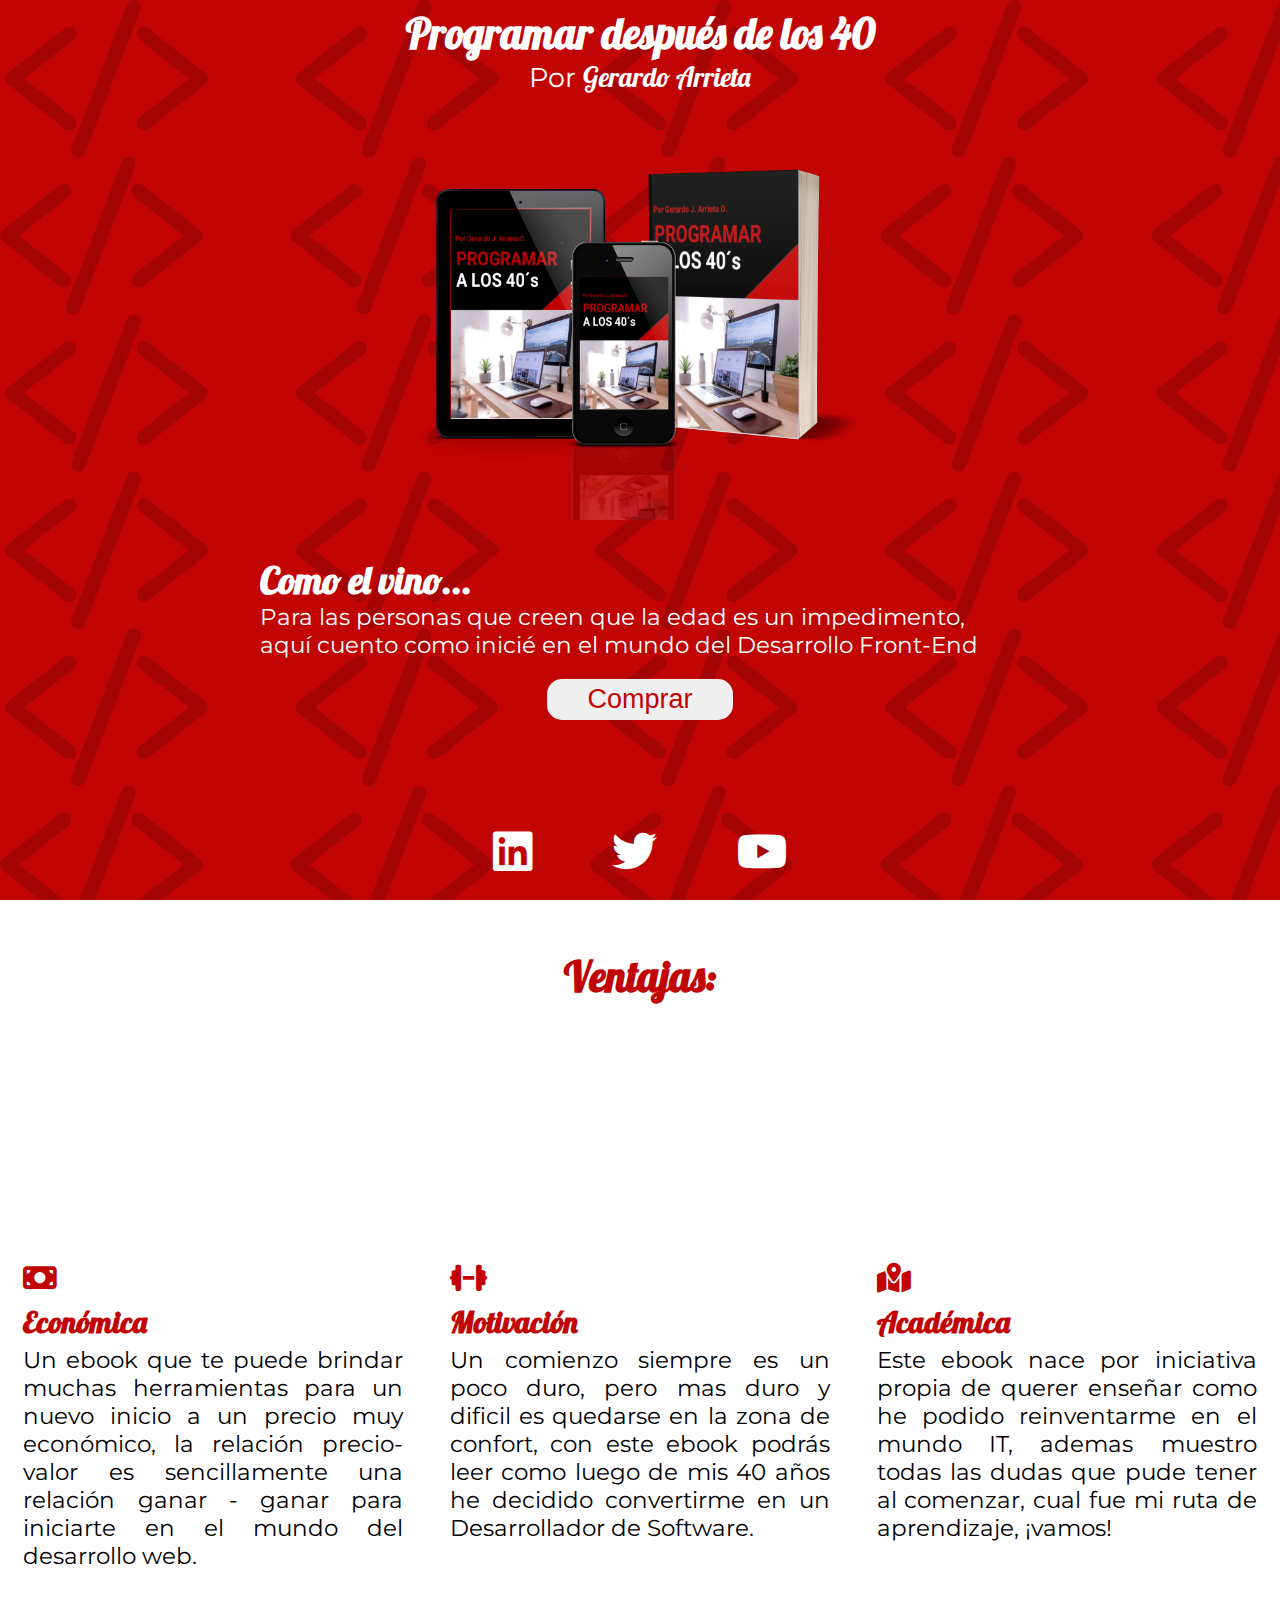
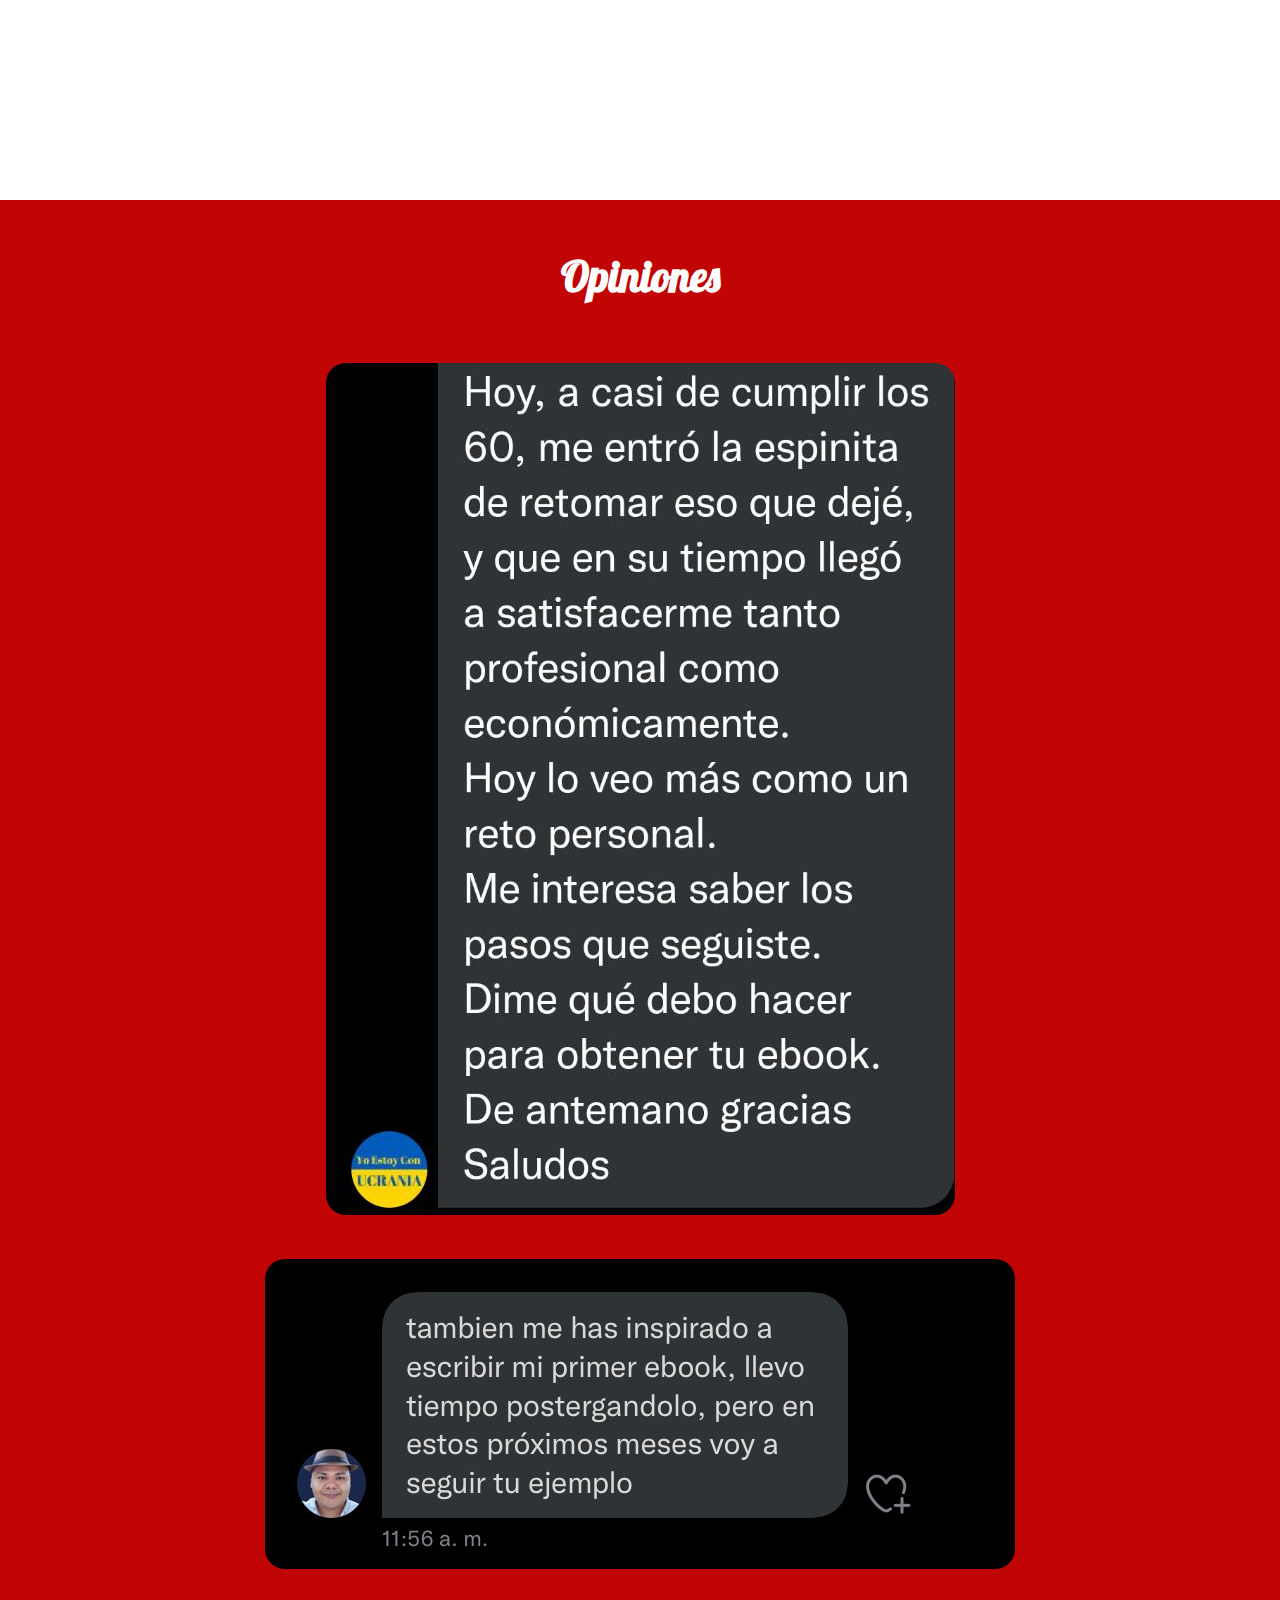
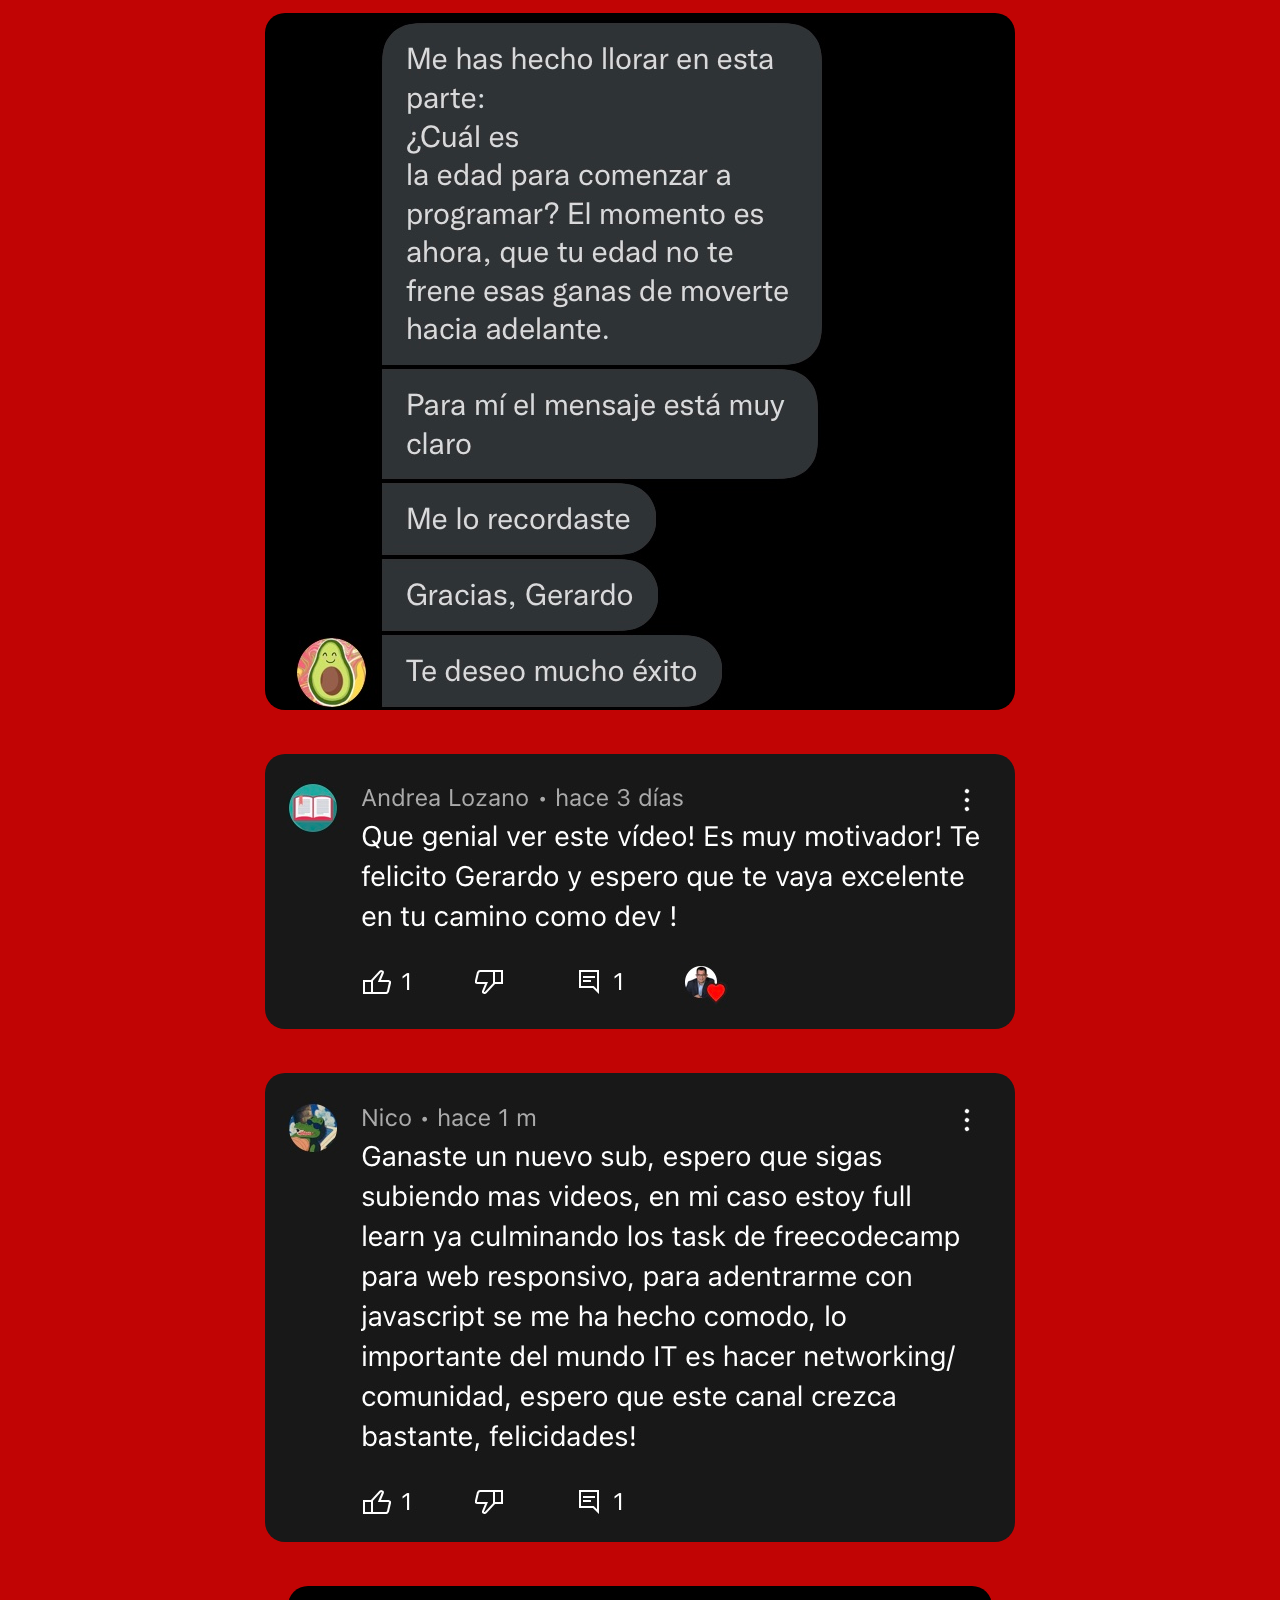
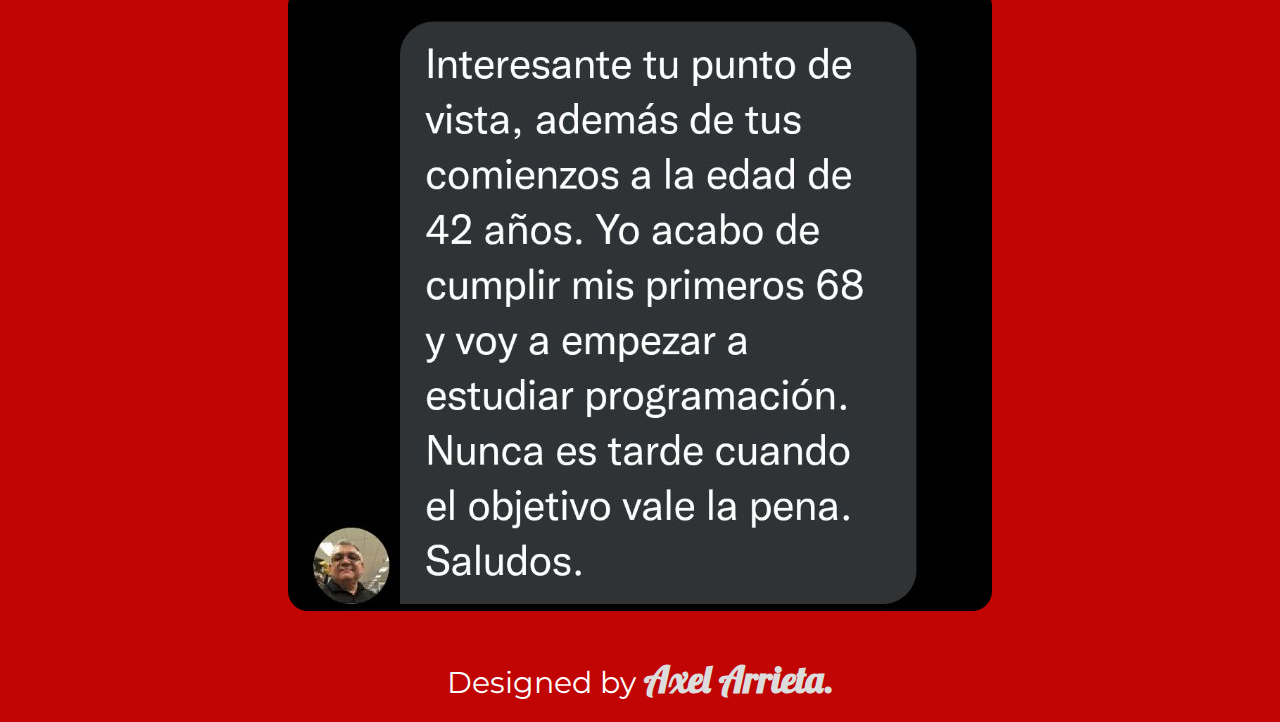
<file: index.html>
<!DOCTYPE html>
<html lang="en">
<head>
    <meta charset="UTF-8">
    <meta http-equiv="X-UA-Compatible" content="IE=edge">
    <meta name="viewport" content="width=device-width, initial-scale=1.0">
    <link rel="stylesheet" href="style.css" class="css">
    <link rel="stylesheet" href="https://cdnjs.cloudflare.com/ajax/libs/font-awesome/6.1.1/css/all.min.css">
    <link rel="preconnect" href="https://fonts.googleapis.com">
    <link rel="preconnect" href="https://fonts.gstatic.com" crossorigin>
    <link href="https://fonts.googleapis.com/css2?family=Lobster&family=Montserrat&display=swap" rel="stylesheet">
    <link rel="preconnect" href="https://fonts.googleapis.com">
    <link rel="preconnect" href="https://fonts.gstatic.com" crossorigin>
    <link href="https://fonts.googleapis.com/css2?family=Lobster&display=swap" rel="stylesheet">
    <title>E-Book Gerardojao</title>
</head>
<body>
    <section class="firstvh">
        <article class="limit limit1">
             <div class="title">
                 <h1 class="title__principal">
                     Programar después de los 40
                 </h1>
                 <p class="title__second">
                     Por <span class="nombre">Gerardo Arrieta</span>
                 </p>
             </div>
             <article class="middlecontainer">
                 <div class="mockup__container">
                     <img src="mockup.png" class="mockup" alt="libro">
                 </div>
                 <div class="info">
                     <div class="info1">
                        <h2 class="info__principal">
                            Como el vino...
                        </h2>
                        <p class="info__description">
                            Para las personas que creen que la edad es un impedimento, aquí cuento como inicié en el mundo del Desarrollo Front-End
                        </p>
                     </div>
                     <a href="https://gerardojao.gumroad.com/l/programaralos40"><button class="button">Comprar</button></a>
                 </div>
             </article>
             <div class="socialmedia">
                <a href="https://www.linkedin.com/in/gerardojao/?originalSubdomain=ve" target="_blank"><i class="fa-brands fa-linkedin"></i></a>
                <a href="https://twitter.com/gerardojao" target="_blank"><i class="fa-brands fa-twitter twitter"></i></a>
                <a href="https://www.youtube.com/user/gerardojavierao" target="_blank"><i class="fa-brands fa-youtube"></i></a>
             </div>
        </article>
    </section>
    <section class="secondvh">
                <h2 class="ventajas__title">
                    Ventajas:
                </h2>
                <article>
                    <div class="ventaja1">
                        <i class="fa-solid fa-money-bill"></i>
                        <h2>
                            Económica
                        </h2>
                        <p>
                            Un ebook que te puede brindar muchas herramientas para un nuevo inicio a un precio muy económico, la relación precio-valor es sencillamente una relación ganar - ganar para iniciarte en el mundo del desarrollo web.
                        </p>
                    </div>
                    <div class="ventaja2">
                        <i class="fa-solid fa-dumbbell"></i>
                        <h2>
                            Motivación
                        </h2>
                        <p>
                            Un comienzo siempre es un poco duro, pero mas duro y dificil es quedarse en la zona de confort, con este ebook podrás leer como luego de mis 40 años he decidido convertirme en un Desarrollador de Software.
                        </p>
                    </div>
                    <div class="ventaja3">
                        <i class="fa-solid fa-map-location-dot"></i>
                        <h2>
                            Académica
                        </h2>
                        <p>
                            Este ebook nace por iniciativa propia de querer enseñar como he podido reinventarme en el mundo IT, ademas muestro todas las dudas que pude tener al comenzar, cual fue mi ruta de aprendizaje, ¡vamos!
                        </p>
                    </div>
                </article>
    </section>
    <section class="thirdvh">
        <h2 class="opiniones__title">
            Opiniones
        </h2>
        <article class="figure__container">
            <figure class="img__container">
                <img src="opinion6.jpg" alt="opinion 1">
            </figure>
            <figure class="img__container">
                <img src="opinion1.jpg" alt="opinion 1">
            </figure>
            <figure class="img__container">
                <img src="opinion2.jpg" alt="opinion 1">
            </figure>
            <figure class="img__container">
                <img src="opinion3.jpg" alt="opinion 1">
            </figure>
            <figure class="img__container">
                <img src="opinion4.jpg" alt="opinion 1">
            </figure>
            <figure class="img__container">
                <img src="opinion5.jpg" alt="opinion 1">
            </figure>
        </article>
    </section>
    <footer class="bajo">
        <p>
            Designed by 
            <span>
                Axel Arrieta.
            </span>
        </p>
    </footer>
</body>
</html>
</file>
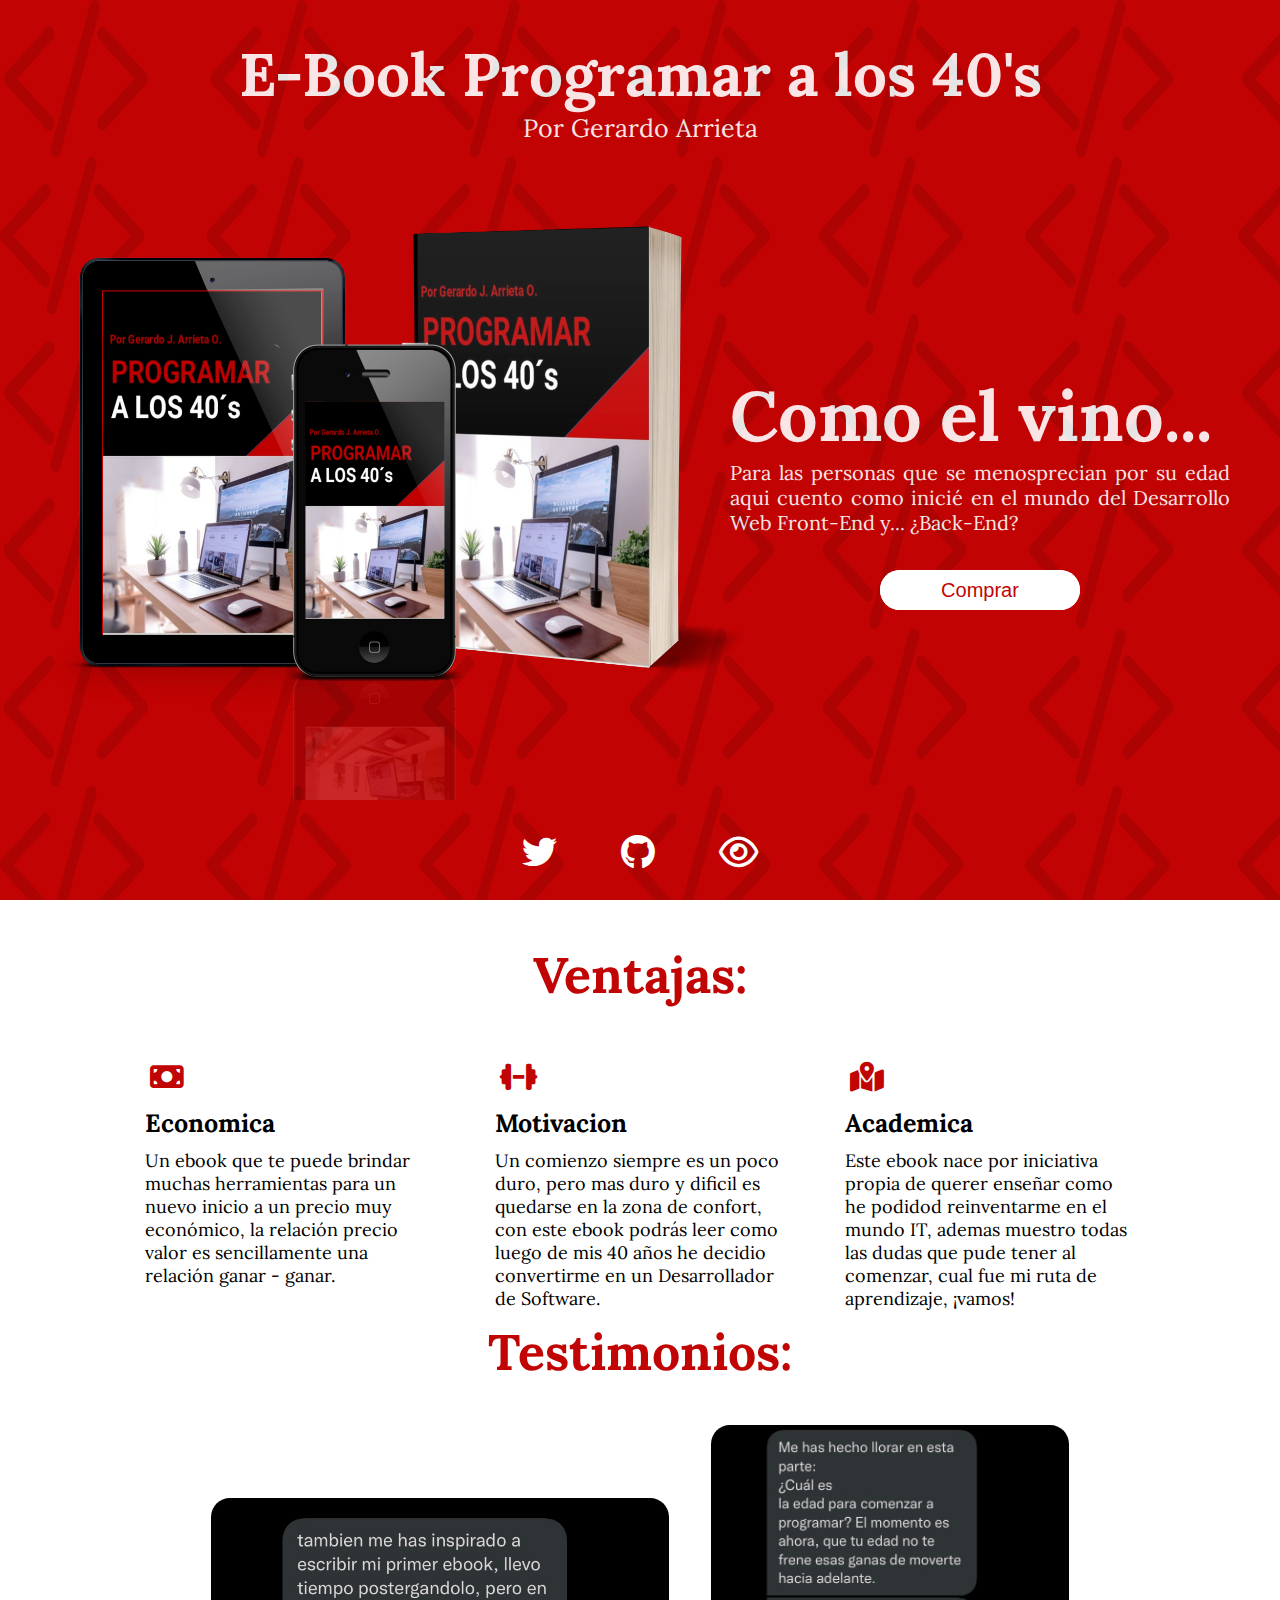
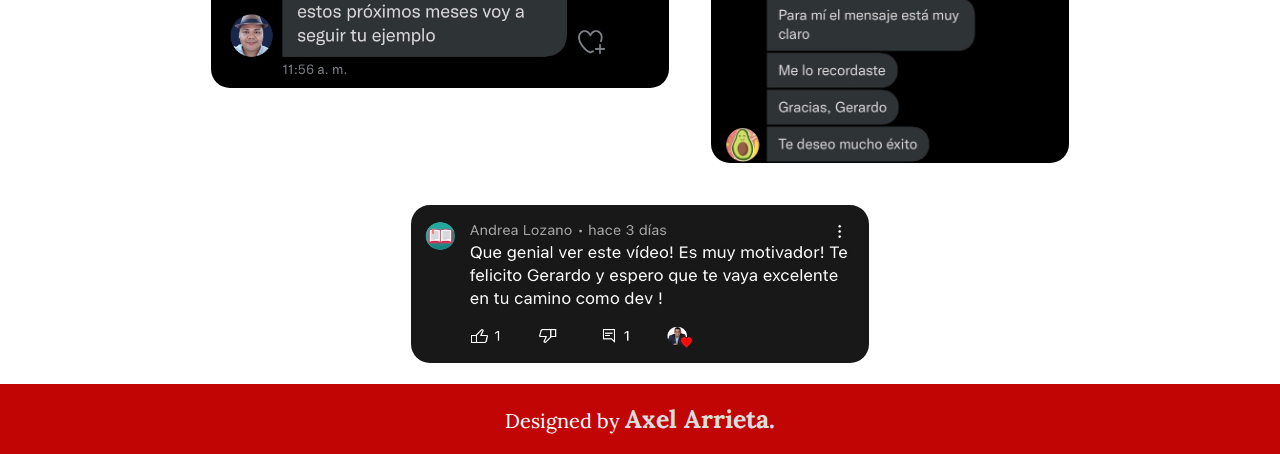
<file: Segundo desafio/index.html>
<!DOCTYPE html>
<html lang="en">
<head>
    <meta charset="UTF-8">
    <meta http-equiv="X-UA-Compatible" content="IE=edge">
    <meta name="viewport" content="width=device-width, initial-scale=1.0">
    <link rel="stylesheet" href="https://cdnjs.cloudflare.com/ajax/libs/font-awesome/6.1.1/css/all.min.css">
    <link rel="preconnect" href="https://fonts.googleapis.com">
    <link rel="preconnect" href="https://fonts.gstatic.com" crossorigin>
    <link href="https://fonts.googleapis.com/css2?family=Lora&family=Ubuntu+Condensed&display=swap" rel="stylesheet">
    <link rel="stylesheet" href="/Segundo desafio/style.css" class="css">
    <title>E-Book</title>
</head>
<body>
    <div class="containerup">
        <img src="/repositorio-de-imagenes/fondocanva.png" alt="" class="bg">
        <div class="title">
           <div class="title__content">
                <h1>
                    E-Book Programar a los 40's
                </h1>
                <p class="presentation">
                    Por
                    <span class="name">Gerardo Arrieta</span>
                </p>
            </div>
        </div>
        <div class="text">
            <img src="/repositorio-de-imagenes/1649375832.png" class="mockup2" alt="mockup book">
            <h2>
                Como el vino...
            </h2>
            <p class="description">
                Para las personas que se menosprecian por su edad aqui cuento como inicié en el mundo del Desarrollo Web Front-End y... ¿Back-End?
            </p>
            <div class="dowload">
                <a href="https://t.co/33cyjfz6bc" class="link-button"><input type="submit" value="Comprar" class="button"></a>
            </div>
        </div>
        <div class="socialmedia">
            <a href="https://twitter.com/gerardojao"><i class="fa-brands fa-twitter"></i></a>
            <a href="https://github.com/gerardojao"><i class="fa-brands fa-github"></i></a>
            <a href="https://gerardojao.github.io/gerardojao"><i class="fa-regular fa-eye"></i></a>
           </div>
    </div>
    <img src="/repositorio-de-imagenes/1649375832.png" class="mockup1" alt="mockup book">

    <div class="containerdown">
        <div class="ventajas">
            <h2 class="ventajas-title">
                Ventajas:
            </h2>
            <article>
                <div class="ventaja1">
                    <i class="fa-solid fa-money-bill"></i>
                    <h2>
                        Economica
                    </h2>
                    <p>
                        Un ebook que te puede brindar muchas herramientas para un nuevo inicio a un precio muy económico, la relación precio valor es sencillamente una relación ganar - ganar.
                    </p>
                </div>
                <div class="ventaja2">
                    <i class="fa-solid fa-dumbbell"></i>
                    <h2>
                        Motivacion
                    </h2>
                    <p>
                        Un comienzo siempre es un poco duro, pero mas duro y dificil es quedarse en la zona de confort, con este ebook podrás leer como luego de mis 40 años he decidio convertirme en un Desarrollador de Software.
                    </p>
                </div>
                <div class="ventaja3">
                    <i class="fa-solid fa-map-location-dot"></i>
                    <h2>
                        Academica
                    </h2>
                    <p>
                        Este ebook nace por iniciativa propia de querer enseñar como he podidod reinventarme en el mundo IT, ademas muestro todas las dudas que pude tener al comenzar, cual fue mi ruta de aprendizaje, ¡vamos!
                    </p>
                </div>
            </article>
        </div>

        <div class="opiniones">
            <h2 class="testimonios">
                Testimonios:
            </h2>
            <div class="opinion1">
                <img src="/repositorio-de-imagenes/IMG_0894.jpg" alt="">
            </div>
            <div class="opinion2">
                <img src="/repositorio-de-imagenes/IMG_0895.jpg" alt="">
            </div>
            <div class="opinion3">
                <img src="/repositorio-de-imagenes/IMG_0987.jpg" alt="">
            </div>
        </div>
    </div>

    <footer class="bajo">
        <p>
            Designed by 
            <span>
                Axel Arrieta.
            </span>
        </p>
    </footer>



</body>
</html>
</file>
<file: style.css>
*{
    margin: 0;
    padding: 0;
    box-sizing: border-box;
}
:root{
    --firstcolor: #c10404;
    --secondcolor: #ffff;
}
html{
    font-size: 13px;
    font-family: 'Montserrat', sans-serif;
}
h1 , h2{
    font-family: 'Lobster', cursive;
}
.firstvh{
    background-image: linear-gradient(rgba(193, 4, 4 , 0.85), rgba(193, 4, 4 , 0.85)), url(fondocanva.png);
    background-size: cover;
    width: 100%;
    min-height: 100vh;
    height: fit-content;
    display: flex;
}
.limit{
    width: 100%;
    min-height: 100vh;
    max-width: 2000px;
    margin-left: auto;
    margin-right: auto;
    display: flex;
    flex-direction: column;
    justify-content: space-around;
}
.title{
    color: var(--secondcolor);
    width: 100%;
    height: fit-content;
    padding: 30px 20px 0px 10px;
    align-items: center;
}
.title__principal{
    font-size: 2.8rem;
    text-align: center;
}
.title__second{
    font-size: 1.8rem;
    text-align: center;
}
.title span{
    font-family: 'Lobster', cursive;
}
.middlecontainer{
    width: 100%;
    height: 70%;
    justify-content: center;
    display: flex;
    align-items: center;
    flex-wrap: wrap;
}
.mockup__container{
    width: 100%;
    margin-left: auto;
    margin-right: auto;
    max-width: 700px;
}
.mockup{
    width: 100%;
}
.info{
    color: var(--secondcolor);
    margin-left: auto;
    margin-right: auto;
    width: 100%;
    max-width: 800px;
    padding: 0px 20px 0px 20px;
    display: flex;
    flex-direction: column;
    align-items: center;
    justify-content: flex-start;
}
.info h2{
    width: 100%;
    font-size: 2.5rem;
}
.info p{
    font-size: 1.5rem;
}
.info button{
    width: fit-content;
    padding: 5px 40px;
    font-size: 1.8rem;
    border-radius: 15px;
    border: none;
    margin-top: 20px;
    color: var(--firstcolor);
    transition: 0.5s;
    cursor: pointer;
}

.info button:hover{
    background-color: var(--firstcolor);
    color: var(--secondcolor);
    border: 1px solid white;
    font-weight: bolder;
}
.socialmedia{
    width: 100%;
    height: 16%;
    display: flex;
    text-align: center;
    align-items: flex-end;
    justify-content: center;
    padding-top: 5px;
}
.socialmedia i{
    font-size: 3rem;
    color: var(--secondcolor);
    margin: 20px 40px;
    transition: 0.5s;
    cursor: pointer;
}
.fa-linkedin:hover{
    color:  #0e76a8;
}
.fa-youtube:hover{
    color: #c4302b;
}
.socialmedia .twitter:hover{
    color: #00acee;
}

.secondvh{
    width: 100%;
    height: fit-content;
    min-height: 100vh;
    display: flex;
    justify-content: center;
    flex-direction: column;
}

.ventajas__title{
    margin-top: 30px;
    width: 100%;
    text-align: center;
    padding: 20px;
    color: var(--firstcolor);
    font-size: 2.8rem;
}
.secondvh article{
    width: 100%;
    max-width: 1800px;
    margin: auto;
    display: flex;
    flex-wrap: wrap;
}
.secondvh article div{
    margin-left: auto;
    margin-right: auto;
    padding: 10px;
    width: 100%;
    max-width: 400px;
}
.secondvh article div i{
    padding: 10px 0px;
    font-size: 2rem;
    color: var(--firstcolor);
}
.secondvh article div h2{
    font-weight: bolder;
    color: var(--firstcolor);
    padding: 0px 0px 5px 0px;
    font-size: 2rem;
}
.secondvh article div p{
    font-size: 1.5rem;
    text-align: justify;
}
.thirdvh{
    height: fit-content;
    min-height: 100vh;
    width: 100%;
    background-color: var(--firstcolor);
}
.thirdvh h2{
    width: 100%;
    text-align: center;
    padding: 50px 0px 40px 0px;
    font-size: 2.8rem;
    color: var(--secondcolor);
}
.thirdvh article{
    width: 100%;
    margin-left: auto;
    margin-right: auto;
    right: auto;
    display: flex;
    flex-wrap: wrap;
    justify-content: center;
    align-items: center;
    /* max-width: 1800px; */
}
.thirdvh figure{
    width: 300px;
    min-width: fit-content;
    padding: 20px;
    border-radius: 20px;
}
.thirdvh figure img{
    width: 100%;
    border-radius: 20px;
}
.bajo{
    width: 100%;
    height: fit-content;
    display: flex;
    justify-content: center;
    align-items: center;
    background-color: #c10404;
}
.bajo p {
    color: white;
    font-size: 2rem;
    width: 100%;
    height: 100%;
    text-align: center;
    padding: 20px;
    font-family: 'Montserrat', serif; 
}
.bajo span{
    color: gainsboro;
    font-size: 2.5rem;
    font-weight: bolder;
    font-family: 'Lobster';
}
@media only screen and (min-width : 800px) {
    html{
        font-size: 15px;
    }
    .title{
        padding: 0px;
    }
}
@media only screen and (min-width : 1500px) {
    html{
        font-size: 15px;
    }
    .secondvh article div p{
        font-size: 27px;
        text-align: justify;
    }
    .title{
        padding: 0px;
    }
}
</file>
<file: Segundo desafio/style.css>
*{
    box-sizing: border-box;
    margin: 0;
    padding: 0;
    font-size: 10px;
}
body{
    position: relative;
    background-color: white;
}
.containerup{
    width: 100%;
    height: 100vh;
    background-color: #c10404;
    overflow: hidden;
    position: relative;
    display: flex;
    flex-direction: column;
    align-items: center;
    justify-content: space-between;
}
.bg{
    opacity: 0.1;
    position: absolute;
    left: 0;
    top: 0;
    width: 100%;
    height: 100%;
    background-repeat: repeat;
}
.title{
    top: 0;
    width: fit-content;
    height: 160px;
    display: flex;
    flex-direction: column;
    align-items: center;
    justify-content: center;
}
.title__content{
    text-align: center;
    padding-top: 20px;
    color: white;
}
.title h1{
    font-size: 60px;
    width: 100%;
    font-family: 'Lora', serif;
}
.title p , .title span{
    font-size: 25px;
    font-family: 'Lora', serif;
}
.socialmedia{
    width: 300px;
    padding-bottom: 20px;
    height: fit-content;
    display: flex;
    justify-content: space-around;
    align-items: center;
    z-index: 999;
}
.socialmedia i{
    font-size: 35px;
    color: white;
    z-index: 999;
    padding: 10px;
    cursor: pointer;
    transition: .5s ease-in-out all;
}
.socialmedia .fa-twitter:hover{
    background-color: #00acee;
    padding: 10px;
}
.socialmedia .fa-github:hover{
    padding: 10px;
    color: #171515;
    background-color: white;
}
.socialmedia .fa-eye:hover{
    background-color: #171515;
    padding: 10px;
}
.text{
    width: fit-content;
    height: fit-content;
    display: flex;
    flex-direction: column;
    justify-content: center;
    align-items: center;
    margin-left: auto;
    padding-right: 50px;
}
.text h2{
    display: inline-block;;
    font-size: 7rem;
    color: white;
    height: 90px;
    width: 500px ;
    display: flex;
    align-items: flex-end;
    font-family: 'Lora', serif;
}
.text p {
    text-align: justify;  
    font-size: 2rem; 
    width: 500px; 
    font-family: 'Lora', serif;
    display: inline-block;
    color: white;
}
.text .presentation .name{
    font-size: 2.5rem;
    font-weight: bold;
}
.mockup2{
    display: none;
}
.mockup1{
    width: 1100px;
    height: 650px;
    position: absolute;
    top: 150px;
    left: -150px;
    right: 0px;
    bottom: 0px;
}
.dowload{
    width: 500px;
    height: 80px;
    display: flex;
    justify-content: center;
    align-items: center;
    padding-top: 30px;
}
.dowload .link-button , .button{
    color: #c10404;
    background-color: white;
    width: 200px;
    height: 40px;
    border: none;
    border-radius: 50px;
    font-size: 20px;
    position: absolute;
    z-index: 999;
    transition: ease all 0.5s;
    cursor: pointer;
}
.dowload .button:hover{
    color: white;
    background-color: #c10404;
    font-weight: bolder;
    border: white 1px solid;
}
.containerdown{
    height: auto;
}
.ventajas{
    width: 100%;
    height: 400px;
    display: flex;
    flex-direction: column;
    align-items: center;
    justify-content: center;
}
.ventajas-title{
    font-size: 50px;
    height: fit-content;
    color: white;
    text-align: center;
    width: 100%;
    padding: 20px;
    color: #c10404;
    font-family: 'Lora', serif;
}
.ventajas article{
    width: 100%;
    height: fit-content;
    display: flex;
    flex-wrap: wrap;
    flex-direction: row;
    justify-content: center;
}

.ventajas div{
    color: black;
    width: 350px;
    height: 250px;
    padding: 30px;
    display: flex;
    flex-direction: column;
    justify-content: space-around;
}
.ventajas i{
    font-size: 30px;
    color: #c10404;
}
.ventajas div h2{
    font-size: 25px;
    padding-top: 10px;
    padding-bottom: 10px;
    font-family: 'Lora', serif;
}
.ventajas div p{
    font-size: 18px;
    font-family: 'Lora', serif;
}
.opiniones{
    height: fit-content;
    width: 100%;
    display: flex;
    flex-direction: row;
    flex-wrap: wrap;
    justify-content: center;
    align-items: center;
}
.opiniones .testimonios{
    color: #c10404;
    font-family: 'Lora', serif;
    width: 100%;
    text-align: center;
    font-size: 50px;
    padding: 20px;
}
.opiniones div{
    padding: 20px;
}
.opiniones div img{
    border-radius: 20px;
    border: 1px solid white;
}
.opinion1{
    width: 500px;
    height: fit-content;
}
.opinion1 img{
    width: 100%;
    height: auto;
}
.opinion2{
    width: 400px;
    height: 380px;
}
.opinion2 img{
    width: 100%;
    height: 100%;
}
.opinion3{
    height: 200px;
    width: 500px;
}
.opinion3 img {
    width: 100%;
    height: 100%;
}

.bajo{
    width: 100%;
    height: 100px;
    background-color: red;
}
i{
    padding: 5px;
    width: fit-content;
    height: fit-content;
    border-radius: 50%;
}

.bajo{
    height: 70px;
    display: flex;
    justify-content: center;
    align-items: center;
    background-color: #c10404;
}
.bajo p {
    color: white;
    font-size: 20px;
    font-family: 'Lora', serif;
}
.bajo span{
    color: gainsboro;
    font-size: 25px;
    font-weight: bolder;
    font-family: 'Lora', serif;
}
@media only screen and (max-width : 900px) {
    .title{
        width: 100%;
    }
    .title h1{
        font-size: 45px;
    }
    .text{
        padding: 0px;
        margin: 0px;
    }
    .text h2{
        font-size: 45px;
        padding-left: 50px;
        padding-right: 50px;
    }
    .text p{
        padding-left: 50px;
        padding-right: 50px;
        font-size: 20px;
    }
    .mockup2{
        width: 600px;
        height: auto;
        display: inline-block;
    }
    .mockup1{
        display: none;
    }
    .ventajas{
        height: 100vh;
    }
    .opiniones{
        height: 100vh;
    }
    }
</file>
